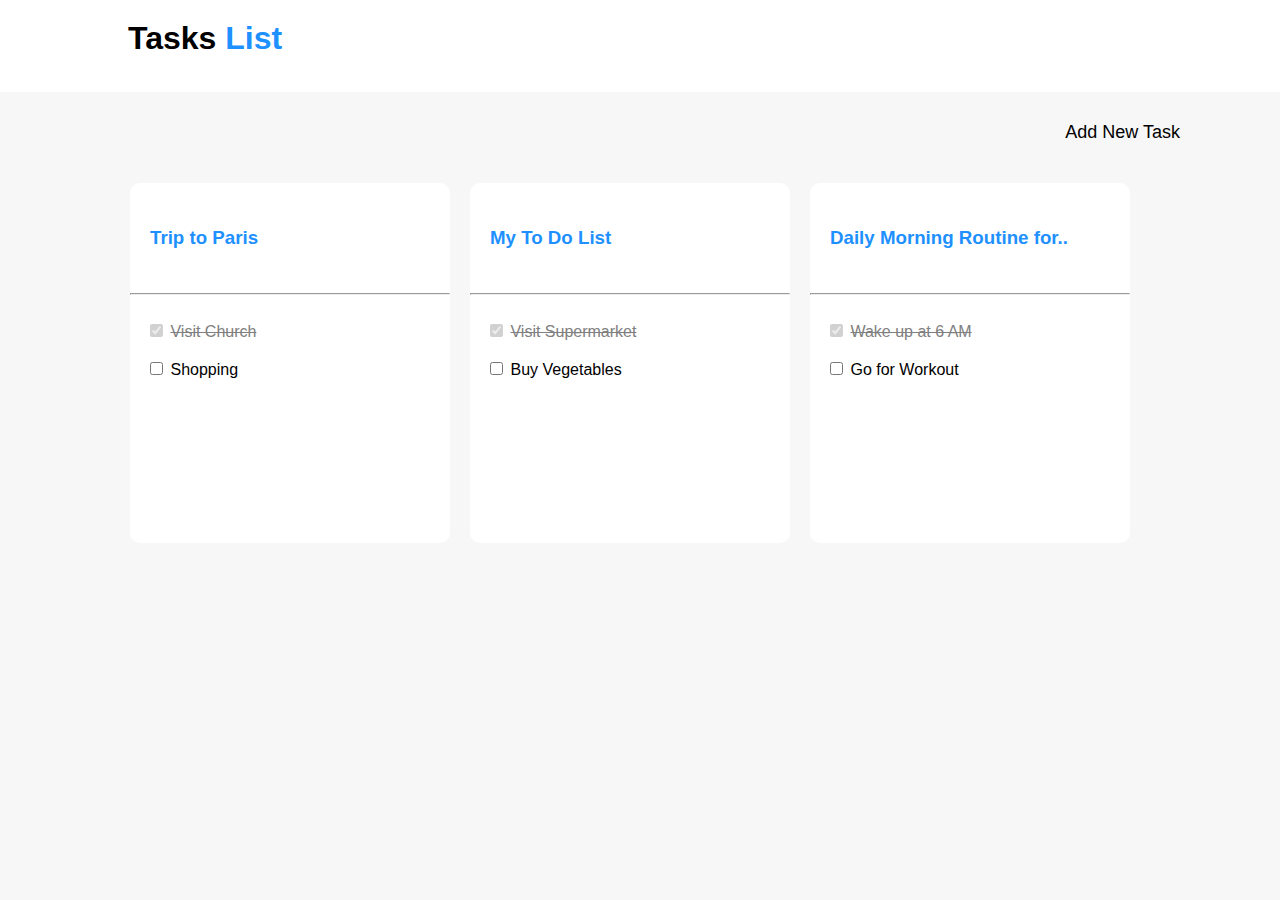
<file: index.html>
<!DOCTYPE html>
<html lang="en">
<head>
    <meta charset="UTF-8">
    <meta http-equiv="X-UA-Compatible" content="IE=edge">
    <meta name="viewport" content="width=device-width, initial-scale=1.0">
    <link rel="stylesheet" href="style.css">
    <link rel="stylesheet" href="https://cdnjs.cloudflare.com/ajax/libs/font-awesome/6.2.0/css/all.min.css" integrity="sha512-xh6O/CkQoPOWDdYTDqeRdPCVd1SpvCA9XXcUnZS2FmJNp1coAFzvtCN9BmamE+4aHK8yyUHUSCcJHgXloTyT2A==" crossorigin="anonymous" referrerpolicy="no-referrer" />
    <title>Task List</title>
</head>
<body>
    <nav >
        Tasks<span id="heading">&nbspList</span>
    </nav>   
       <div class="add-task">
        <a href="add-task.html" ><i class="fa-solid fa-circle-plus fa-2x"></i>&nbsp; </a> <span id="hd-txt">Add New Task </span>            
       </div>    
       <div class="main-container">
        <div class="cards">
            <a href="task-win.html"><h3>Trip to Paris</h3></a><br><hr><br>
            <input type="checkbox" id="cb1" checked disabled>
            <label for="cb1" class="striked"> Visit Church</label><br><br>
            <input type="checkbox" id="cb2">
            <label for="cb2">Shopping</label>
        </div>       
        <div class="cards">
            <h3>My To Do List</h3><br><hr><br>
            <input type="checkbox" id="cb3" checked disabled>
            <label for="cb3" class="striked">Visit Supermarket</label><br><br>
            <input type="checkbox" id="cb4">
            <label for="cb4">Buy Vegetables</label>
        </div>
        <div class="cards">
            <h3>Daily Morning Routine for..</h3><br><hr><br>
            <input type="checkbox" id="cb7" checked disabled>
            <label for="cb7" class="striked">Wake up at 6 AM</label><br><br>
            <input type="checkbox" id="cb8">
            <label for="cb8">Go for Workout</label>
        </div>
       </div>               
</body>
</html>
</file>
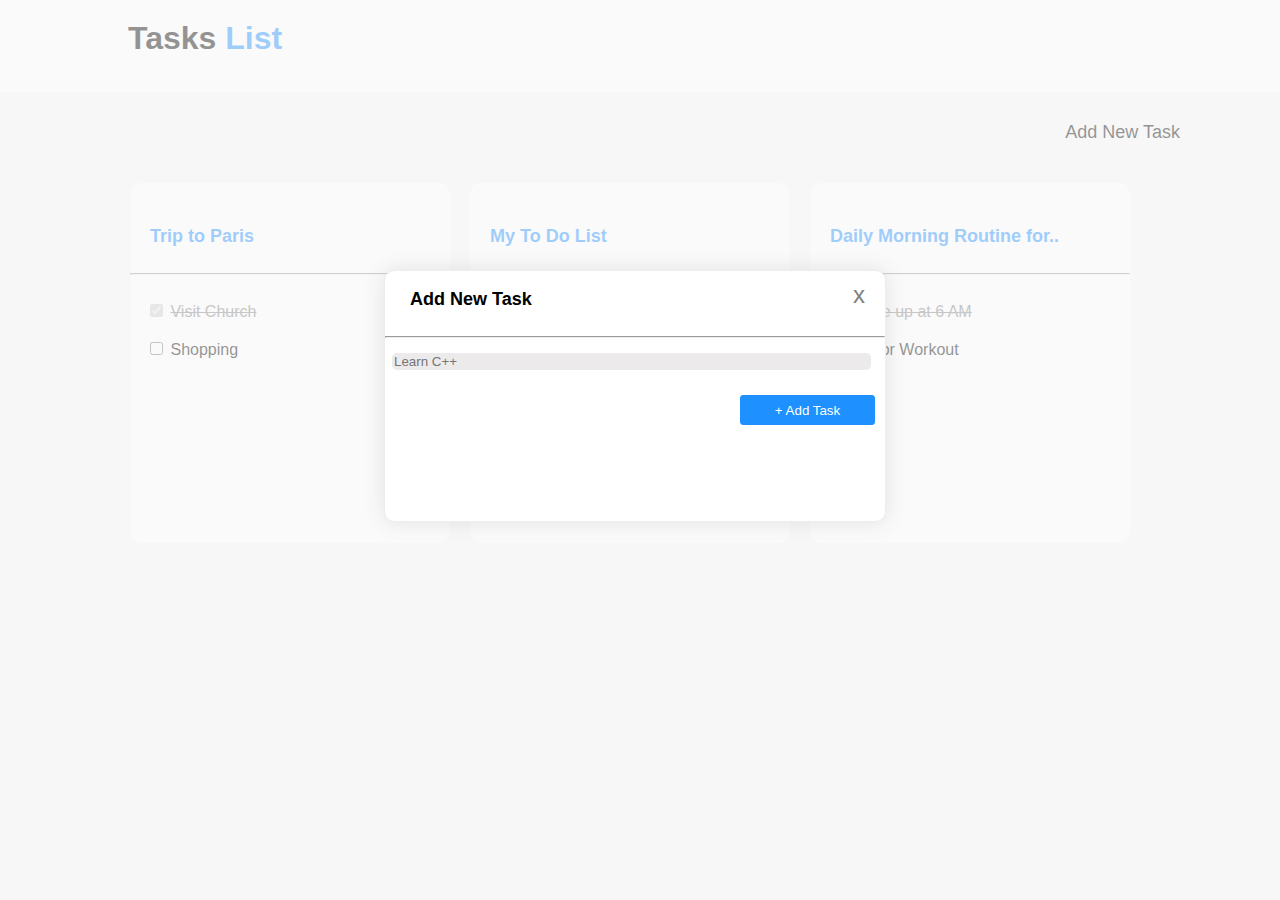
<file: add-task.html>
<!DOCTYPE html>
<html lang="en">
<head>
    <meta charset="UTF-8">
    <meta http-equiv="X-UA-Compatible" content="IE=edge">
    <meta name="viewport" content="width=device-width, initial-scale=1.0">
    <link rel="stylesheet" href="https://cdnjs.cloudflare.com/ajax/libs/font-awesome/6.2.0/css/all.min.css" integrity="sha512-xh6O/CkQoPOWDdYTDqeRdPCVd1SpvCA9XXcUnZS2FmJNp1coAFzvtCN9BmamE+4aHK8yyUHUSCcJHgXloTyT2A==" crossorigin="anonymous" referrerpolicy="no-referrer" />

    <link rel="stylesheet" href="style1.css">
    <title>Document</title>
</head>
<body>
    <div class="project">
    <nav >
        Tasks<span id="heading">&nbspList</span>
    </nav>   
    <div class="add-task">
        <a href="add-task.html" ><i class="fa-solid fa-circle-plus fa-2x"></i>&nbsp; </a> <span id="hd-txt">Add New Task </span>            
       </div>    
       <div class="main-container">
        <div class="cards">
            <a href="task-win.html"><h3>Trip to Paris</h3></a><br><hr><br>
            <input type="checkbox" id="cb1" checked disabled>
            <label for="cb1" class="striked"> Visit Church</label><br><br>
            <input type="checkbox" id="cb2">
            <label for="cb2">Shopping</label>
        </div>       
        <div class="cards">
            <h3>My To Do List</h3><br><hr><br>
            <input type="checkbox" id="cb3" checked disabled>
            <label for="cb3" class="striked">Visit Supermarket</label><br><br>
            <input type="checkbox" id="cb4">
            <label for="cb4">Buy Vegetables</label>
        </div>
        <div class="cards">
            <h3>Daily Morning Routine for..</h3><br><hr><br>
            <input type="checkbox" id="cb7" checked disabled>
            <label for="cb7" class="striked">Wake up at 6 AM</label><br><br>
            <input type="checkbox" id="cb8">
            <label for="cb8">Go for Workout</label>
        </div>       
       </div>  
    </div>
    <div class="add-task-box">
        <div class="header">
            <h3>Add New Task</h3>
            <a href="index.html"><span class="close">x</span></a>            
        </div> <hr>
        <form action="#">
            <input type="text" id="text" placeholder="Learn C++"><br><br>
            <input type="button" id="btn" value="+ Add Task">
        </form>       
    </div>

</body>
</html>
</file>
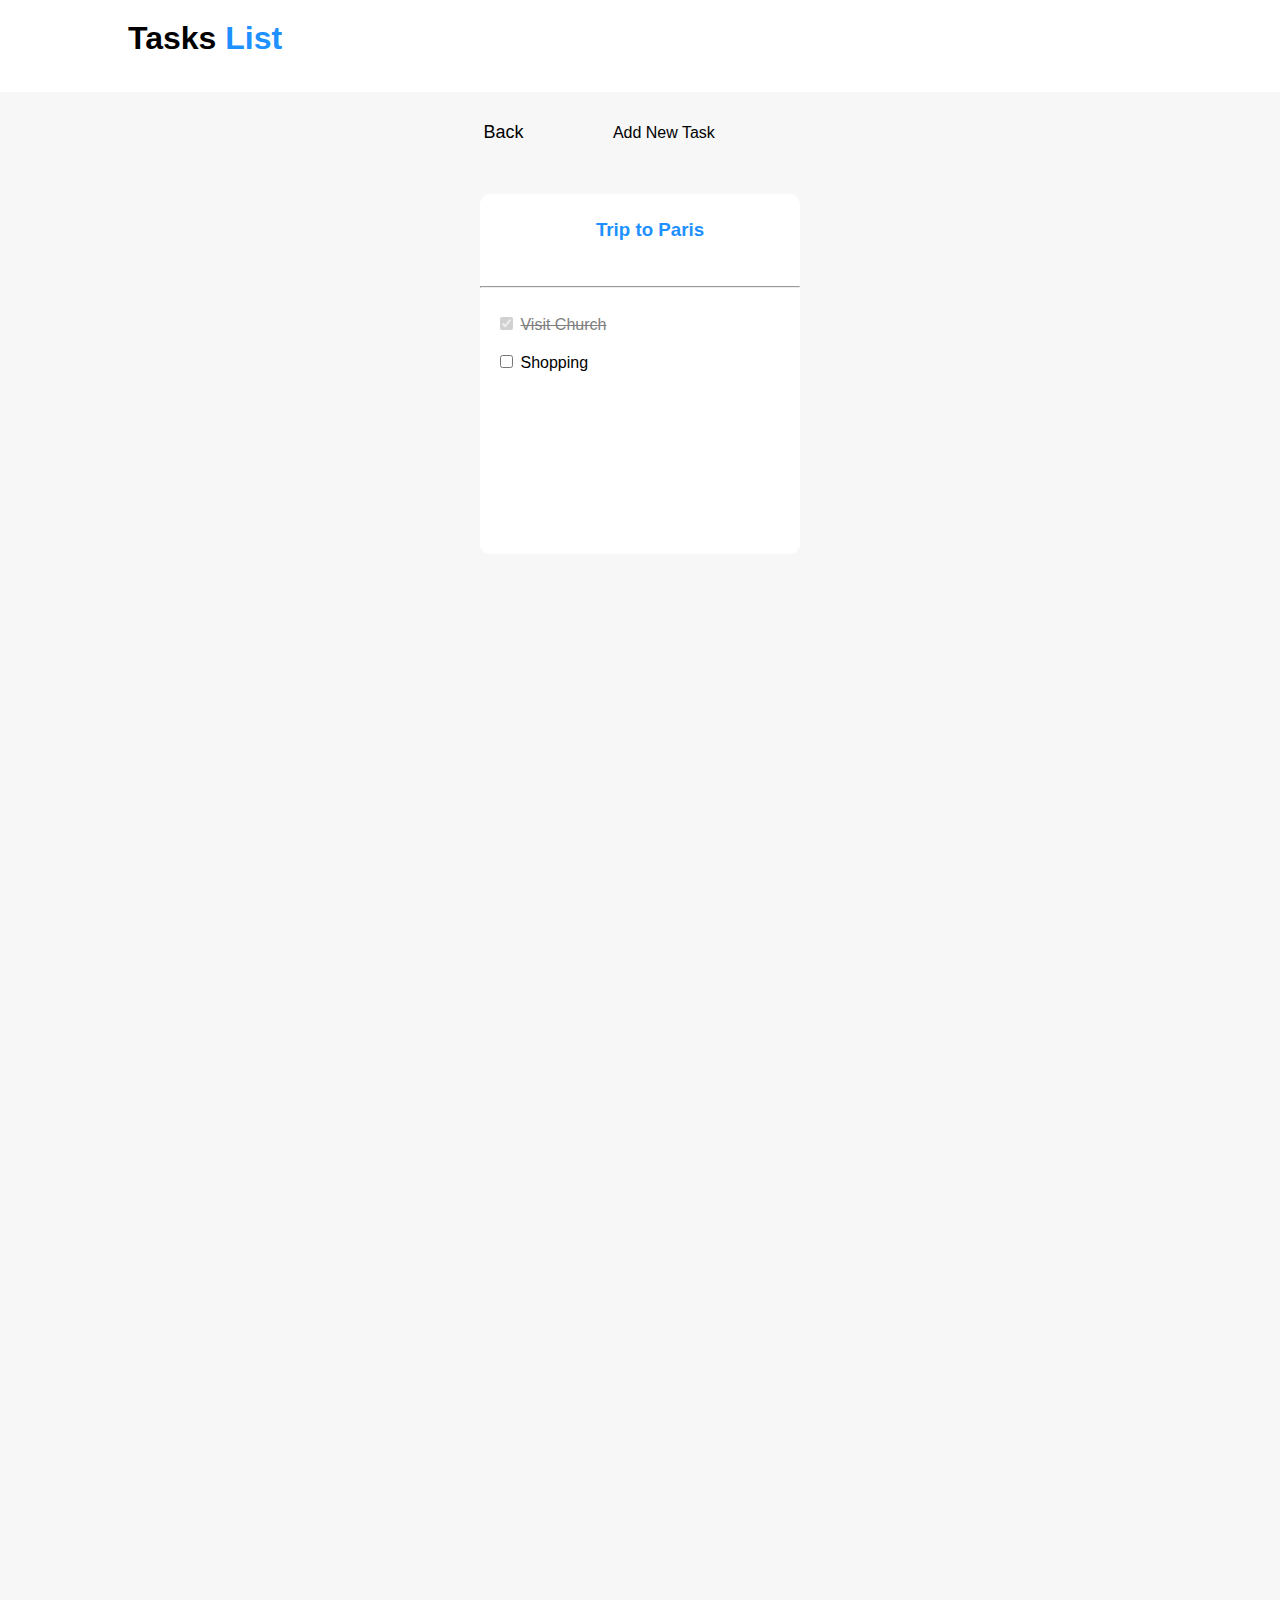
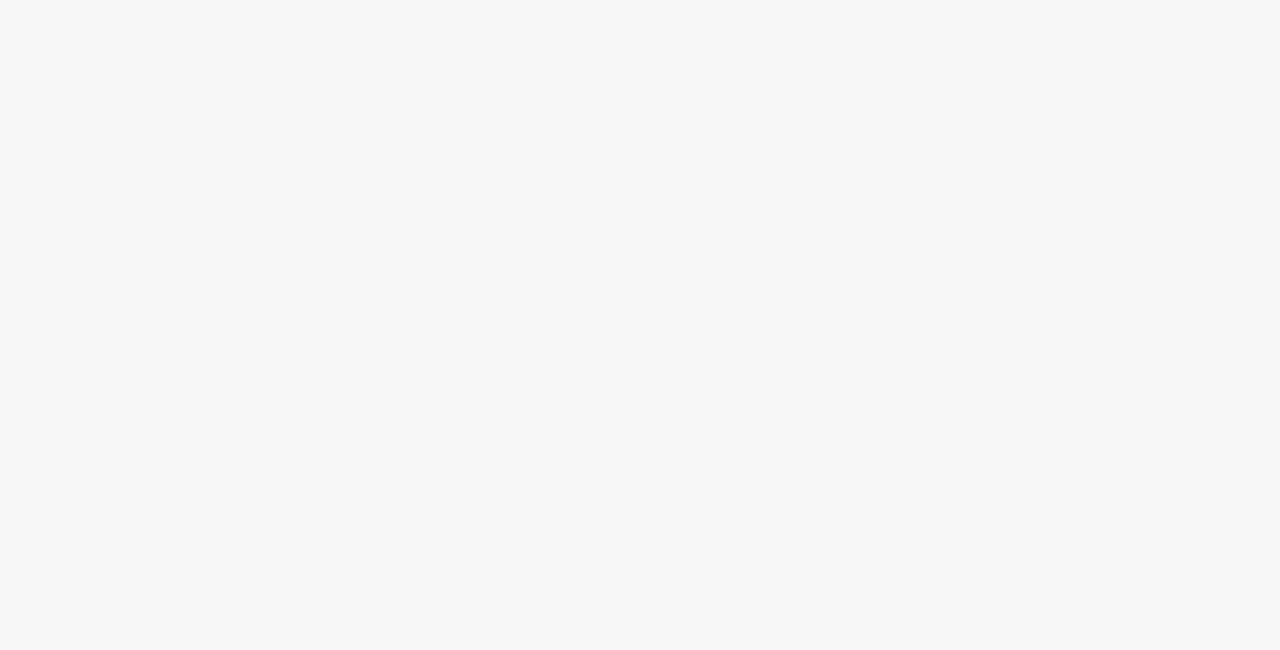
<file: task-win.html>
<!DOCTYPE html>
<html lang="en">
<head>
    <meta charset="UTF-8">
    <meta http-equiv="X-UA-Compatible" content="IE=edge">
    <meta name="viewport" content="width=device-width, initial-scale=1.0">
    <link rel="stylesheet" href="style2.css">
    <link rel="stylesheet" href="https://cdnjs.cloudflare.com/ajax/libs/font-awesome/6.2.0/css/all.min.css" integrity="sha512-xh6O/CkQoPOWDdYTDqeRdPCVd1SpvCA9XXcUnZS2FmJNp1coAFzvtCN9BmamE+4aHK8yyUHUSCcJHgXloTyT2A==" crossorigin="anonymous" referrerpolicy="no-referrer" />
    <title>Document</title>
</head>
<body>
    <nav >
        Tasks<span id="heading">&nbspList</span>
    </nav>   
        <div class="back-btn">
            <a href="index.html" id="add"><i class="fa-solid fa-circle-arrow-left fa-2x"></i>&nbsp; Back</a>
        </div>
        <div class="add-task">
            <a href="#" ><i class="fa-solid fa-circle-plus fa-2x"></i>&nbsp; </a> <span id="hd-txt">Add New Task </span>            
           </div>          
        <div class="cards">
            <h3>Trip to Paris</h3><br><hr><br>
            <input type="checkbox" id="cb1" checked disabled>
            <label for="cb1" class="striked"> Visit Church</label><br><br>
            <input type="checkbox" id="cb2">
            <label for="cb2">Shopping</label>
        </div>       
</body>
</html>
</file>
<file: style.css>
body{
    box-sizing: border-box;
    margin: 0;
    font-family: Arial, Helvetica, sans-serif ;
    background-color:#f7f7f7;
    background-size: cover;
    background-repeat: no-repeat;
}
nav{
    font-size: xx-large;
    font-weight: bolder;
    background-color: white;
    height: 8vh;
    padding-left: 10%;
    padding-top: 20px;
}
#heading{
    color: dodgerblue;
}
a{
    text-decoration: none;
}
#hd-txt{
    color: black;
    font-size: large;
}
i{
    color: dodgerblue;   
}
.add-task{
    float: right;
    padding-right: 100px;
    padding-top: 30px;    
}
.main-container{
    display: flex;
    justify-content: start ;
    padding-top: 30px;
    padding-bottom: 50px;
    margin-left: 120px;
    width: 100%;
}
.cards{
    background-color:white;
    border-radius: 10px;
    width: 25%;
    margin: 10px;
    height: 40vh;
}
.cards:hover{
    box-shadow: 0 0 5px 5px rgb(222, 218, 218);
}
.cards h3{
    padding-left: 20px;
    padding-top: 25px;
    color: dodgerblue;
    text-decoration: none;
}
input{
    margin-left: 20px;
}
.striked{
    color: gray;
    text-decoration: line-through;
}
@media (max-width: 360px){
    nav{
        font-size: large;
        font-weight: bolder;
        background-color: white;
        height: 5vh;
        padding:10px
    }
    #hd-txt{
        display: none ;
    }
    .add-task{
        float: center;
        padding-right: 50%;
        padding-top: 10px;
    }
    .main-container{
        display: block;      
        width: 360px; 
        margin: 0;
        background: #F7F7F7;
    }
    .cards{
        background-color:white;
        border-radius: 10px;
        
        margin: auto;
        
        width: 336px;
        height: 360px;
        border: 1px solid #EDEDED;
        border-radius: 10px;
        opacity: 1;
        margin-top: 20px;
    }
    .striked{
        color: lightgrey;
    }
}
@media (max-width: 720px){
    nav{
        font-size: x-large;
        font-weight: bolder;
        background-color: white;
        height: 5vh;
        padding:10px
    }
    #hd-txt{
        display: none ;
    }
    .add-task{
        float: center;
        padding-right: 50%;
        padding-top: 10px;
    }
    .main-container{
        flex-flow:  row wrap;    
        width: 100%;
        margin: 0;
        background: #F7F7F7;
    }
    .cards{
        background-color:white;
        border-radius: 10px;
        width: 75%;
        margin: auto;
        height: 40vh;
        width: 336px;
        height: 360px;
        border: 1px solid #EDEDED;
        border-radius: 10px;
        opacity: 1;
        margin-top: 20px;
    }
    .striked{
        color: lightgrey;
    }
}
</file>
<file: style1.css>
body{
    box-sizing: border-box;
    margin: 0;
    font-family: Arial, Helvetica, sans-serif ;
    background-color:#f7f7f7;
    background-size: cover;
    background-repeat: no-repeat;
}
nav{
    font-size: xx-large;
    font-weight: bolder;
    background-color: white;
    height: 8vh;
    padding-left: 10%;
    padding-top: 20px;
}
#heading{
    color: dodgerblue;
}
a{
    text-decoration: none;
}
#hd-txt{
    color: black;
    font-size: large;
}
i{
    color: dodgerblue;   
}
.add-task{
    float: right;
    padding-right: 100px;
    padding-top: 30px;    
}
.main-container{
    display: flex;
    flex-flow: row wrap;
    justify-content: start ;
    padding-top: 30px;
    padding-bottom: 50px;
    margin-left: 120px;
    width: 100%;
}
.cards{
    background-color:white;
    border-radius: 10px;
    width: 25%;
    margin: 10px;
    height: 40vh;
}
.cards:hover{
    box-shadow: 0 0 5px 5px rgb(222, 218, 218);
}
.cards h3{
    padding-left: 20px;
    padding-top: 25px;
    color: dodgerblue;
    text-decoration: none;
}
input{
    margin-left: 20px;
}
.striked{
    color: gray;
    text-decoration: line-through;
}
 

/* .. */

body{
    margin: 0;
    box-sizing: border-box;
    font-family: Arial, Helvetica, sans-serif;
}
.add-task-box{
    position: absolute;   
    top: 30%;
    left: 30%;
    width: 500px;
    height: 250px;
    margin: auto;
    background: #FFFFFF 0% 0% no-repeat padding-box;
    box-shadow: 0px 0px 20px #67676729;
    border: 1px solid #EDEDED;
    border-radius: 10px;
    opacity: 1;
}    
h3{
    font-size: large;
    padding-left: 25px;
    display: inline-block;
}
.close{
    float: right;
    color: grey;
    margin-right: 20px;
    margin-top: 10px;
    font-size: x-large;
}
#text{
     width: 95%;
     margin: 7px;
     border: none;
     outline: none;
     background-color: rgb(236, 234, 234);
     border-radius: 5px;
}
#btn{
    background-color: dodgerblue;
    color: white;
    border: 1px solid dodgerblue;
    border-radius: 3px;
    width: 135px;
    height: 30px;
    margin-right: 10px;
    float: right;
}
.project{
    /* top: 0px;
    left: 0px;
    width: 1366px;
    height: 1036px; */
    opacity: 0.4;
}
@media (max-width: 360px){
    nav{
        font-size: large;
        font-weight: bolder;
        background-color: white;
        height: 5vh;
        padding:10px
    }
    #hd-txt{
        display: none ;
    }
    .add-task{
        float: center;
        padding-right: 50%;
        padding-top: 10px;
    }
    .main-container{
        display: block;      
        width: 360px; 
        height: 50vh;
        margin: 0;
        background: #F7F7F7;
    }
    .cards{
        background-color:white;
        border-radius: 10px;
        width: 75%;
        margin: auto;
        height: 40vh;
        width: 336px;
        height: 360px;
        border: 1px solid #EDEDED;
        border-radius: 10px;
        opacity: 1;
        margin-top: 20px;
    }
    .striked{
        color: lightgrey;
    }
    .add-task-box{
        top: 50px;
        left: 50px;
        width: 220px;
        height: 120px;
        background: #FFFFFF 0% 0% no-repeat padding-box;
        box-shadow: 0px 0px 20px #67676729;
        border: 1px solid #EDEDED;
        border-radius: 10px;
        opacity: 1;
    }
    #text{
        width: 55%;
        margin: 7px;
        border: 1px solid rgb(199, 199, 199);
   }
   i{
    position: absolute;
    top: 60px;
    left: 160px;
   }
   .project{
    width: 360px;
    height:210vh;
   }
}
@media (max-width: 720px){
    nav{
        font-size: x-large;
        font-weight: bolder;
        background-color: white;
        height: 5vh;
        padding:10px
    }
    #hd-txt{
        display: none ;
    }
    .add-task{
        float: center;
        padding-right: 50%;
        padding-top: 10px;
    }
    .main-container{
        flex-flow:  row wrap;    
        width: 100%;
        margin: 0;
        background: #F7F7F7;
    }
    .cards{
        background-color:white;
        border-radius: 10px;
        width: 75%;
        margin: auto;
        height: 40vh;
        width: 336px;
        height: 360px;
        border: 1px solid #EDEDED;
        border-radius: 10px;
        opacity: 1;
        margin-top: 20px;
    }
    .striked{
        color: lightgrey;
    }
    .add-task-box{
        top: 30%;
        left: 30%;
        width: 280px;
        height: 160px;
        background: #FFFFFF 0% 0% no-repeat padding-box;
        box-shadow: 0px 0px 20px #67676729;
        border: 1px solid #EDEDED;
        border-radius: 10px;
        opacity: 1;
    }
    #text{
        width: 55%;
        margin: 7px;
        border: 1px solid rgb(199, 199, 199);
   }
   i{
    position: absolute;
    top: 60px;
    left: 160px;
   }
   .project{
    width: 100%;
    /* height:210vh; */
   }
}
</file>
<file: style2.css>
body{
    box-sizing: border-box;
    margin: 0;
    font-family: Arial, Helvetica, sans-serif ;
    background-color:#f7f7f7;
    background-size: cover;
    background-repeat: no-repeat;
    height: 250vh;
}
nav{
    font-size: xx-large;
    font-weight: bolder;
    background-color: white;
    height: 8vh;
    padding-left: 10%;
    padding-top: 20px;
}
#heading,.add-task i{
    color: dodgerblue;
}
a{
    text-decoration: none;
}
#add{
    color: black;
    font-size: large;
}

.back-btn{
    display: inline-block;
    padding-left: 37%;
    padding-top: 30px;    
}

.add-task{
    display: inline-block;
    padding-left: 6%;
    padding-top: 30px;    
}
.cards{
    background-color:white;
    border-radius: 10px;
    width: 25%;
    margin: auto;
    margin-top: 4%;
    height: 40vh;
}
.cards:hover{
    box-shadow: 0 0 5px 5px rgb(222, 218, 218);
}
.cards h3{
    padding-left: 20px;
    padding-top: 25px;
    color: dodgerblue;
    text-decoration: none;
    text-align: center;
}
input{
    margin-left: 20px;
}
.striked{
    color: gray;
    text-decoration: line-through;
}
@media (max-width: 360px)
{
    nav{
        font-size: large;
        font-weight: bolder;
        background-color: white;
        height: 5vh;
        padding:10px
    }
    #hd-txt{
        display: none ;
    }
    .add-task,.back-btn{
        margin: 30px;
    }
    .main-container{
        display: block;      
        width: 360px; 
        margin: 0;
        background: #F7F7F7;
        padding-bottom: 30px;
    }
    .cards{
        background-color:white;
        border-radius: 10px;
        width: 75%;
        margin: auto;
        height: 40vh;
        width: 336px;
        height: 360px;
        border: 1px solid #EDEDED;
        border-radius: 10px;
        opacity: 1;
        margin-top: 20px;
    }
    .striked{
        color: lightgrey;
    }
    .back-btn{
        padding-left: 2%;
    }
}
@media (max-width: 720px)
{
    nav{
        font-size: x-large;
        font-weight: bolder;
        background-color: white;
        height: 5vh;
        padding:10px
    }
    #hd-txt{
        display: none ;
    }
    .add-task,.back-btn{
        margin: 40px;
    }
    .main-container{
        display: block;      
        width: 360px; 
        margin: 0;
        background: #F7F7F7;
        padding-bottom: 30px;
    }
    .cards{
        background-color:white;
        border-radius: 10px;
        width: 75%;
        margin: auto;
        height: 40vh;
        width: 336px;
        height: 360px;
        border: 1px solid #EDEDED;
        border-radius: 10px;
        opacity: 1;
        margin-top: 20px;
    }
    .striked{
        color: lightgrey;
    }
    .back-btn{
        padding-left: 2%;
    }
}
</file>
